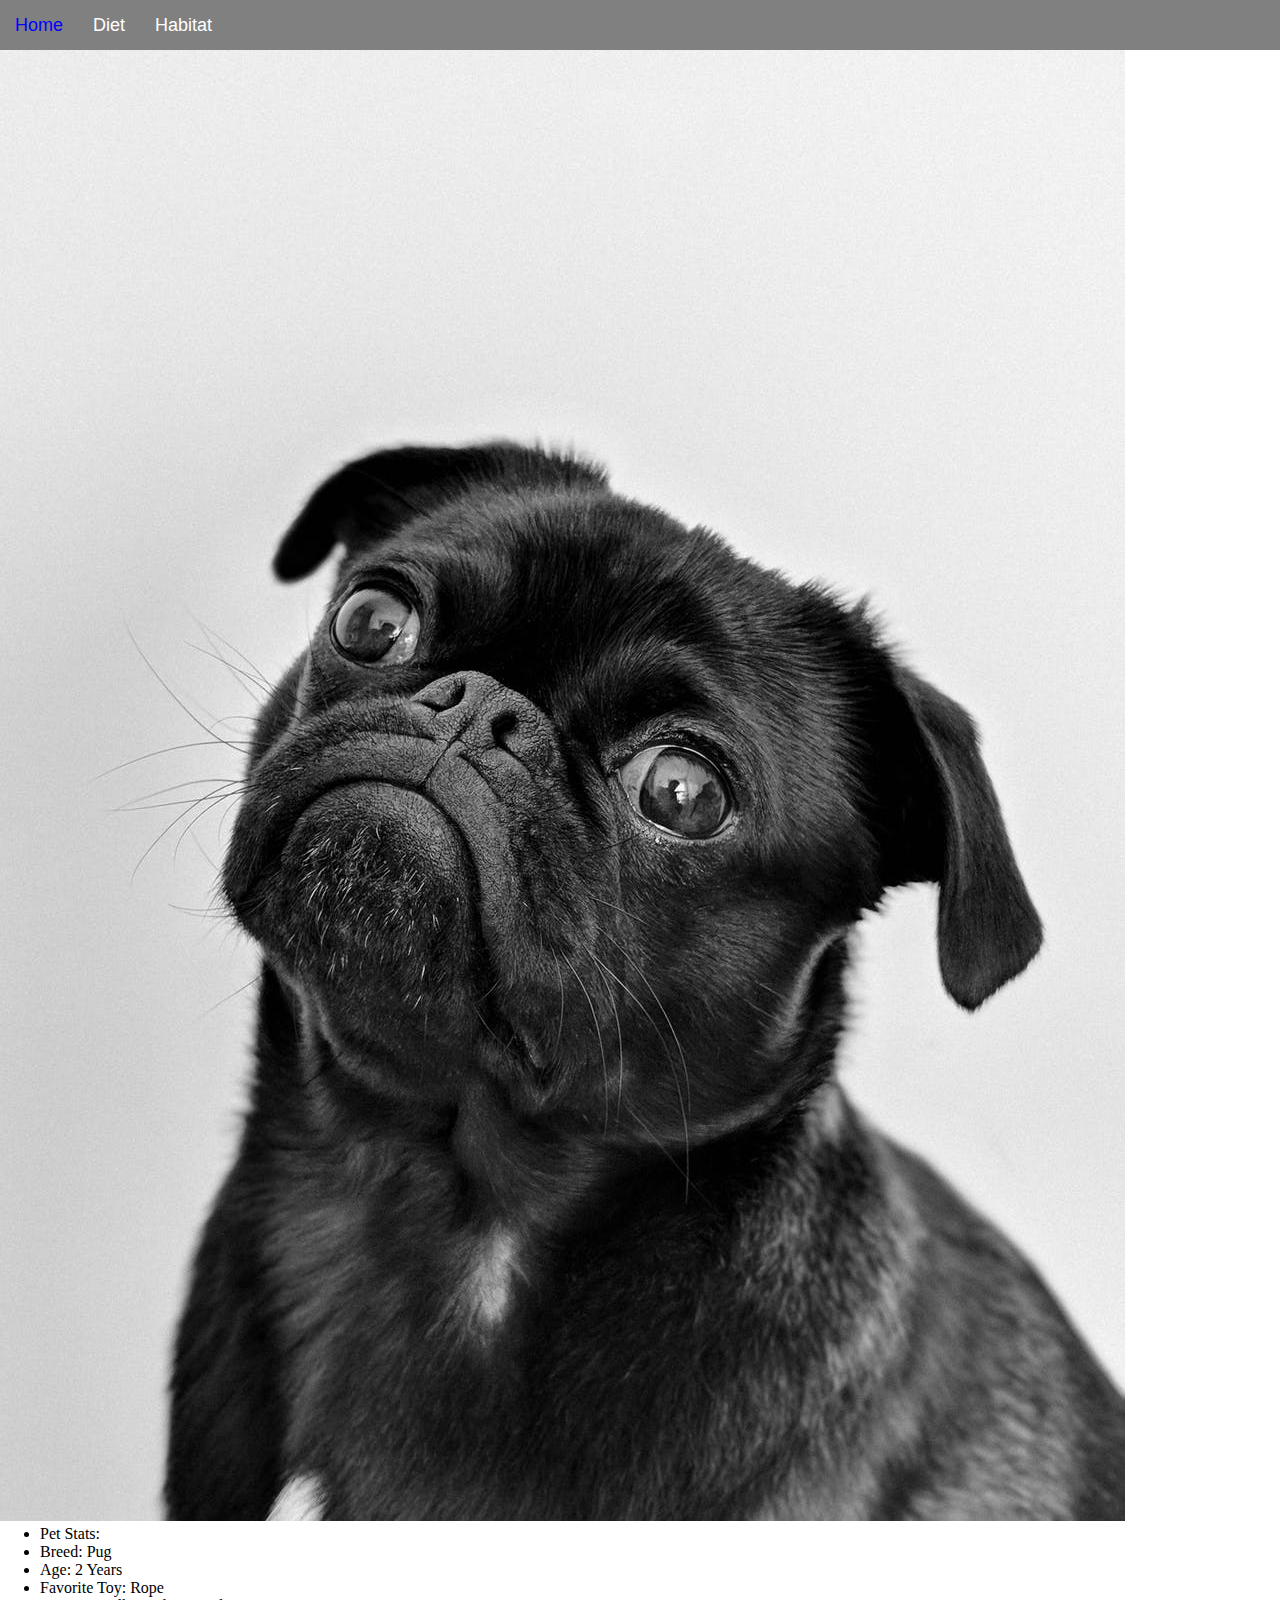
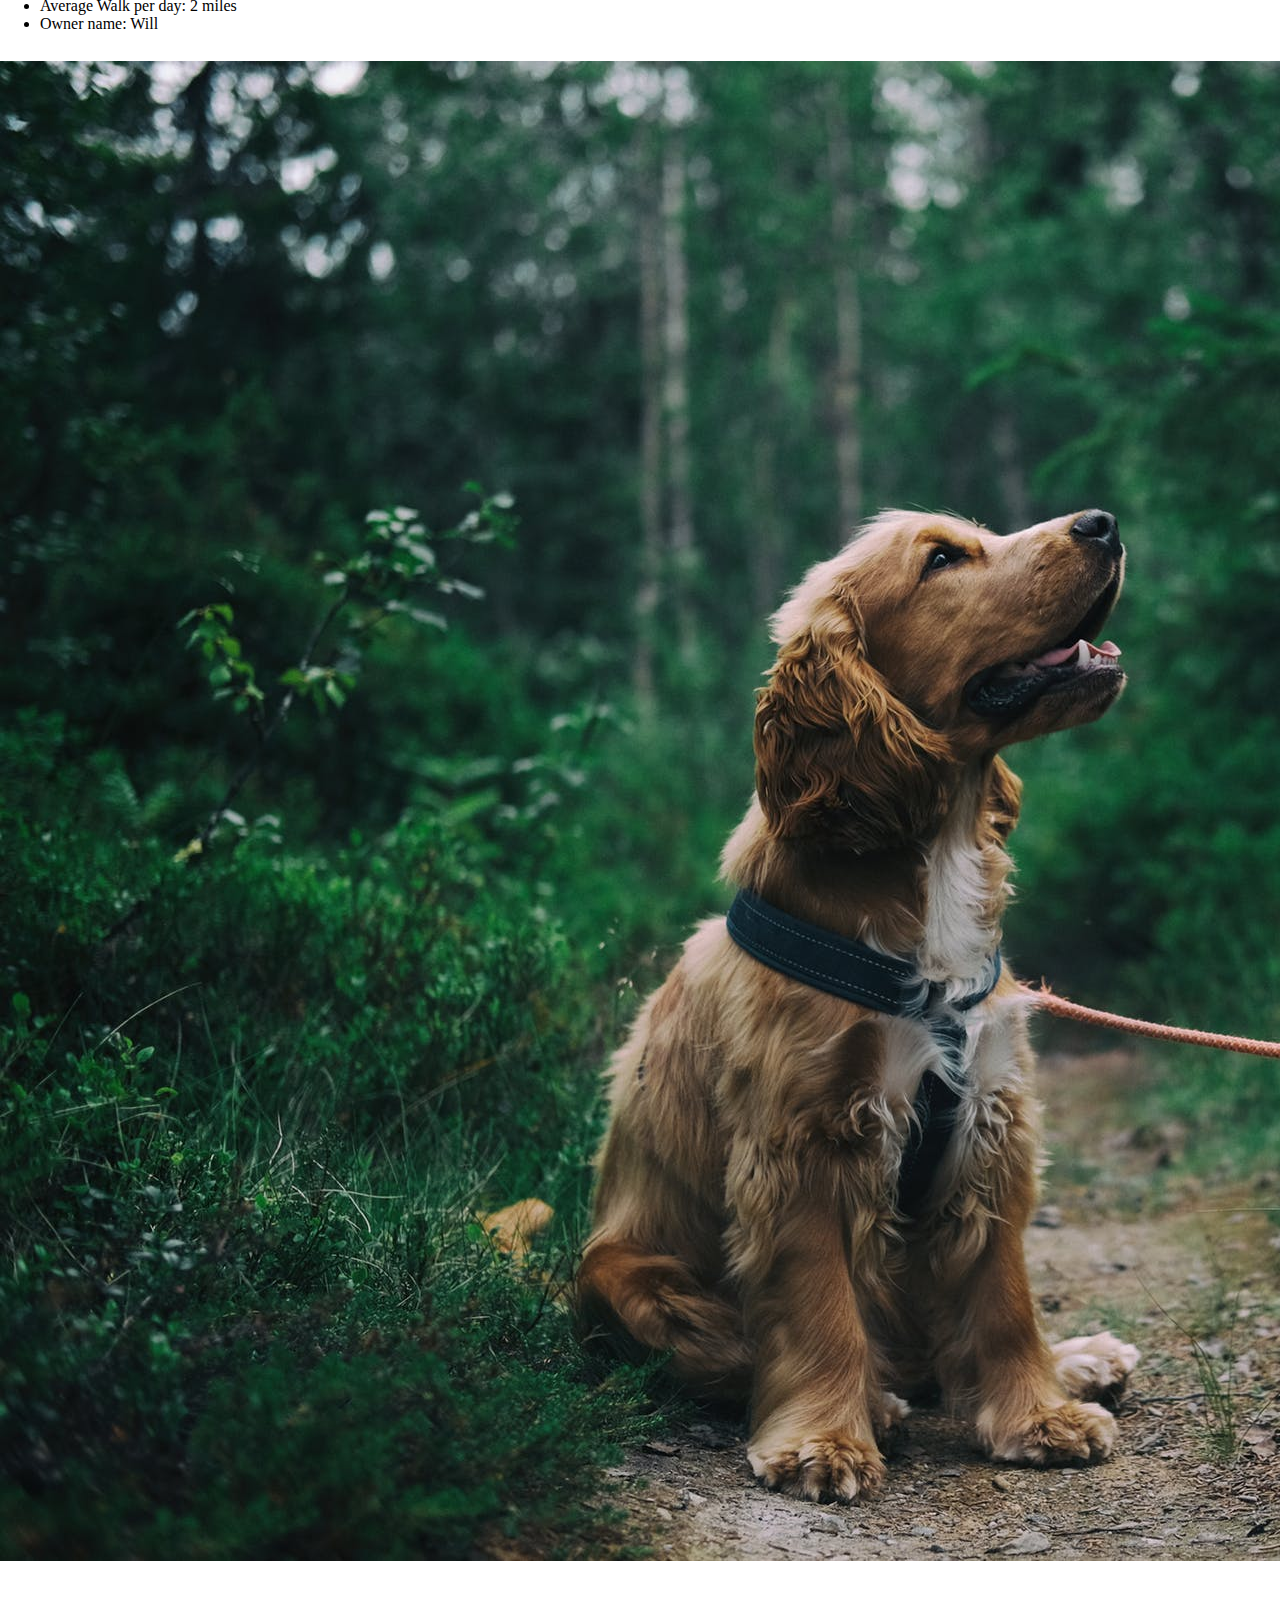
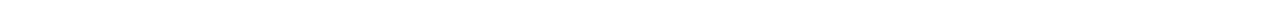
<file: Dog Site/index.html>
<!DOCTYPE html>
<html>
<head>
  <link href="css/index.css" rel="stylesheet" type="text/css">
</head>
<!--
Instructions:
Open index.html contained in the folder named 3_inline_block_elements  Located in Activities/positioning_elements/3_inline_block_elements/index.html
Open this index.html file so that you can see how it looks before we style it
Write a css selector that targets the html element with the class of inline-block
In your selector with the class of .inline-block add the css display property of inline-block like so display: inline-block;
Give it a padding of 15px so our nav items are centered in the container.
Reload your page.
In your css file write a selector that targets the html element with the class of left
In your css file write a selector that targets the html element with the class of right
Give both classes a height of 500px and set them to display inline block.
Give .left the css property of background-color: lightblue;
Give .left the css property of width: 30%;
Give .right the css property of background-color: lightgreen;
Give .right the css property of width: 69%;
Reload the page and see the results.
This technique can be used to build basic layouts but not perfectly responsive ones. We will be exploring how to do this next week.

Bonus:
Write a css selector that targets the div with the class of block_element -> .block_element {}
Give it the css property margin-left: auto;
Give it the css property of width: 320px;

-->
<body>
  <nav>
    <div class="block_element">
      <a href="https://google.com"><div class="inline-block">Home</div></a>
      <a href="https://google.com"><div class="inline-block">Diet</div></a>
      <a href="https://google.com"><div class="inline-block">Habitat</div></a>
    </div>
  </nav>
  <section class="wrapper">
    <div class="left">
      <div class="dogpic">
        <p>Charles the Dog</p>
        <img class="charles" src="images/charles.jpeg">
      </div>
      <ul>
        <li>Pet Stats:</li>
        <li>Breed: Pug</li>
        <li>Age: 2 Years</li>
        <li>Favorite Toy: Rope</li>
        <li>Average Walk per day: 2 miles</li>
        <li> Owner name: Will</li>
      </ul>
    </div>
    <div class="right">
      <div>
        <h1>Charles the Dog</h1>
        <img src="images/charles2.jpeg" class="charles2">
        <p class="description">Here would be information a out Charles if I actually knew anything about him and he wasn't a stock photo I grabbed from online.</p>
      </div>
    </div>
    <div>
      <p>where does this go</p>
    </div>
  </section>

</body>
</html>
</file>
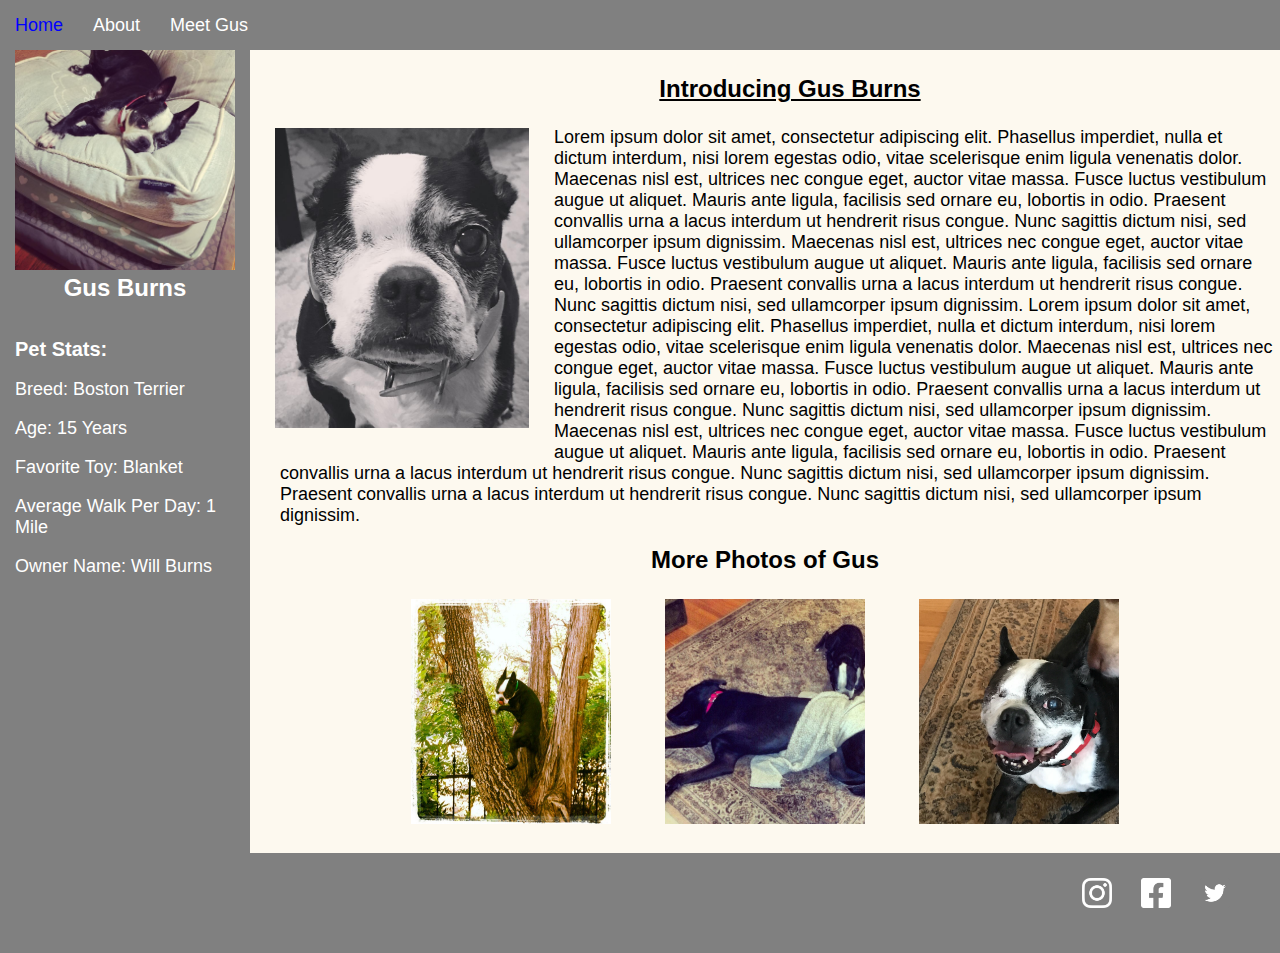
<file: Dog Site/index2.html>
<!DOCTYPE html>
<html>
<head>
  <link href="css/index.css" rel="stylesheet" type="text/css">
  <link rel="stylesheet" href="https://use.fontawesome.com/releases/v5.7.0/css/all.css" integrity="sha384-lZN37f5QGtY3VHgisS14W3ExzMWZxybE1SJSEsQp9S+oqd12jhcu+A56Ebc1zFSJ" crossorigin="anonymous">
  <link rel="shortcut icon" type="image/png" href="images/favicon.png">
  <title>Gus Burns</title>
</head>

<body>
  <nav>
    <div class="block_element">
      <a href="https://google.com"><div class="inline-block">Home</div></a>
      <a href="https://google.com"><div class="inline-block">About</div></a>
      <a href="https://google.com"><div class="inline-block">Meet Gus</div></a>
    </div>
  </nav>

  <div class="sidenav">
        <img class="smallgus" src="images/Gus 2.png">
        <h1>Gus Burns</h1>
        <br>
        <br>
        <h2>Pet Stats: <i class="fas fa-dog"></i></h2>
        <br>
        <p> Breed: Boston Terrier</p>
        <br>
        <p>Age: 15 Years</p>
        <br>
        <p>Favorite Toy: Blanket</p>
        <br>
        <p>Average Walk Per Day: 1 Mile</p>
        <br>
        <p> Owner Name: Will Burns</p>
  </div>
  <div class="main">
        <h3>Introducing Gus Burns</h3>
        <img class="maingus" src="images/Gus 1.png">
        <p id="black">Lorem ipsum dolor sit amet, consectetur adipiscing elit. Phasellus imperdiet, nulla et dictum interdum, nisi lorem egestas odio, vitae scelerisque enim ligula venenatis dolor. Maecenas nisl est, ultrices nec congue eget, auctor vitae massa. Fusce luctus vestibulum augue ut aliquet. Mauris ante ligula, facilisis sed ornare eu, lobortis in odio. Praesent convallis urna a lacus interdum ut hendrerit risus congue. Nunc sagittis dictum nisi, sed ullamcorper ipsum dignissim. Maecenas nisl est, ultrices nec congue eget, auctor vitae massa. Fusce luctus vestibulum augue ut aliquet. Mauris ante ligula, facilisis sed ornare eu, lobortis in odio. Praesent convallis urna a lacus interdum ut hendrerit risus congue. Nunc sagittis dictum nisi, sed ullamcorper ipsum dignissim. Lorem ipsum dolor sit amet, consectetur adipiscing elit. Phasellus imperdiet, nulla et dictum interdum, nisi lorem egestas odio, vitae scelerisque enim ligula venenatis dolor. Maecenas nisl est, ultrices nec congue eget, auctor vitae massa. Fusce luctus vestibulum augue ut aliquet. Mauris ante ligula, facilisis sed ornare eu, lobortis in odio. Praesent convallis urna a lacus interdum ut hendrerit risus congue. Nunc sagittis dictum nisi, sed ullamcorper ipsum dignissim. Maecenas nisl est, ultrices nec congue eget, auctor vitae massa. Fusce luctus vestibulum augue ut aliquet. Mauris ante ligula, facilisis sed ornare eu, lobortis in odio. Praesent convallis urna a lacus interdum ut hendrerit risus congue. Nunc sagittis dictum nisi, sed ullamcorper ipsum dignissim. Praesent convallis urna a lacus interdum ut hendrerit risus congue. Nunc sagittis dictum nisi, sed ullamcorper ipsum dignissim.
  </div>
  <div class="submain">
      <h4>More Photos of Gus</h4>
      <img class="gussub" src="images/Gus 3.png">
      <img class="gussub" src="images/Gus 4.png">
      <img class="gussub" src="images/Gus 5.png">
  </div>
  <footer>
    <div class="block_element">
      <a href="https://instgram.com"><img class="footericons" src="images/FBWhite.png"></a>
      <a href="https://facebook.com"><img class="footericons" src="images/fbgood.png"></a>
      <a href="https://twitter.com"><img class="footericons" src="images/twitgood.png"></a>
    </div>
  </footer>
</body>
</html>
</file>
<file: Dog Site/css/index.css>
*{
  box-sizing: border-box;
  margin: 0;
  border: 0;
}

nav {
  height: 50px;
  background-color: gray;
  font-size:0px;
  width: 100%;
  position: fixed;
  z-index: 1;
}

.block_element{
  height:50px;
}

.inline-block{
  display: inline-block;
  padding: 15px;
  background-color: gray;
  font-size: 18px;
  font: white;
  font-family: Arial, Helvetica, sans-serif;
  height: 50px;
}

a{
  color: white;
}

.sidenav{
  height: 100%;
  width: 250px;
  position: fixed;
  z-index: 1;
  top: 0;
  left: 0;
  background-color: gray;
  overflow-x: hidden;
  margin-top: 50px;
}

.smallgus{
  width: 220px;
  margin-left: 15px;
  margin-top: 0px;
}

h1{
  font-family: Arial, Helvetica, sans-serif;
  color: white;
  text-align: center;
  font-size: 24px;
}

h2{
  font-family: Arial, Helvetica, sans-serif;
  color: white;
  text-align: left;
  font-size: 20px;
  padding-left: 15px;
}

p{
  font-family: Arial, Helvetica, sans-serif;
  color: white;
  text-align: left;
  font-size: 18px;
  padding-left: 15px;
}

.main{
  margin-left: 250px;
  background-color: #FDF9EF;
  height: 100%;
  overflow: auto;
}

.maingus{
  margin-left: 25px;
  height: 300px;
  margin-top: 25px;
  margin-bottom: 20px;
  margin-right: 25px;
  float: left;
}
h3{
  font-family: Arial, Helvetica, sans-serif;
  color: black;
  font-size: 24px;
  padding-left: 25px;
  margin-left: 25px;
  margin-top: 75px;
  text-align: center;
  text-decoration: underline;
}

#black{
  color: black;
  margin-top: 24px;
  margin-left: 15px;
  padding-left: 15px;
}

.submain{
  background-color: #FDF9EF;
  margin-left: 250px;
  height: 100%;
  text-align: center;
}

.gussub{
  width: 200px;
  height: 225px;
  text-align: center;
  margin: 25px;
}
h4{
  font-family: Arial, Helvetica, sans-serif;
  color: black;
  font-size: 24px;
  text-align: center;
  padding-top: 20px;
}

.block_element a:hover{
  color: blue;
  cursor: pointer;
}

footer{
  padding: 25px;
  background-color:gray;
  width: 100%;
  text-align: right;
}

.footericons{
  height: 30px;
  width: 30px;
  margin-right: 25px;
}

.footericons a:hover{
  color:#256EF8
}
</file>
